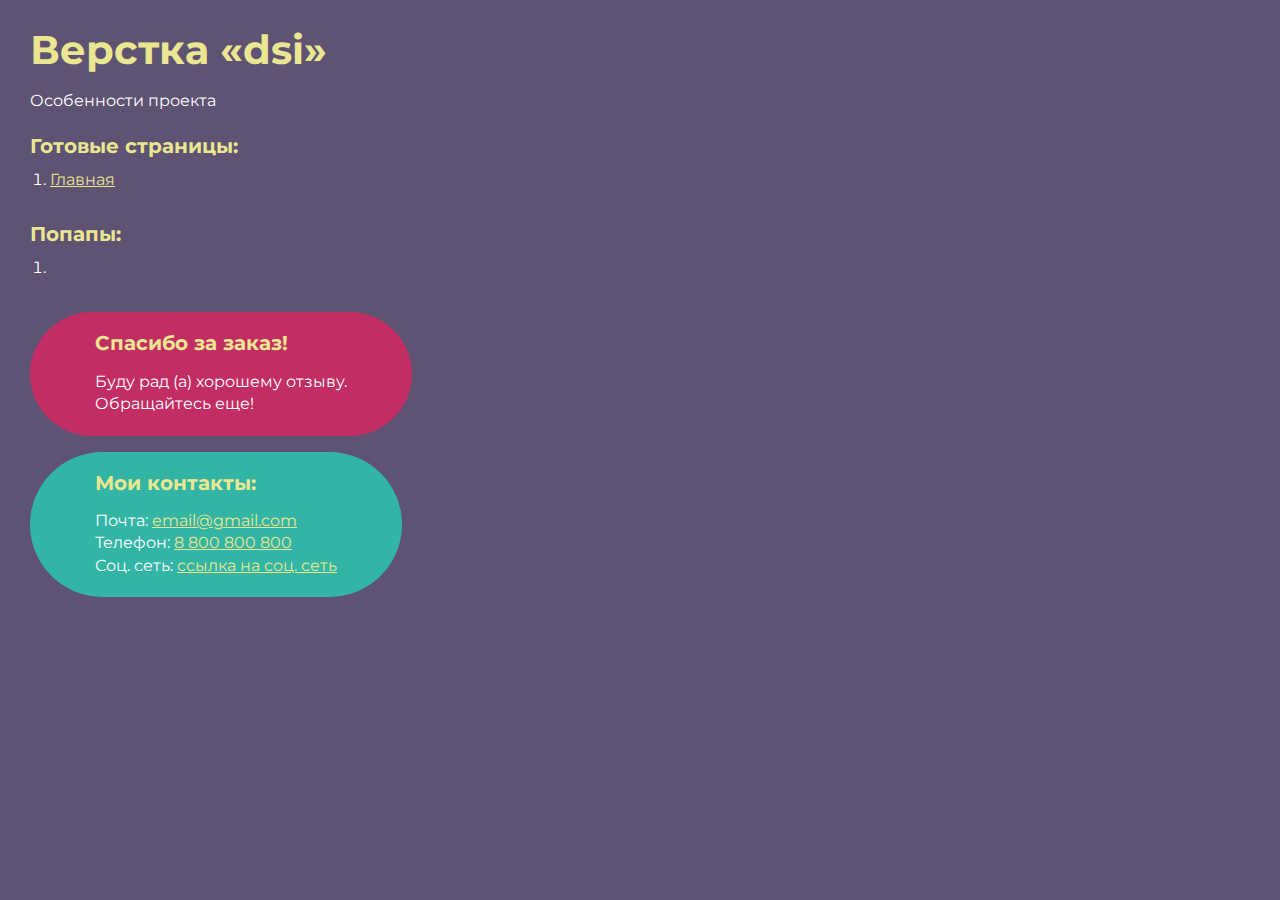
<file: index.html>
<!DOCTYPE html>
<html>

<head>
	<meta charset="UTF-8">
	<meta name="viewport" content="width=device-width, initial-scale=1.0">
	<title>Верстка «dsi»</title>
</head>

<body>
	<div class="rootpage">
		<h1>Верстка «dsi»</h1>
		<div class="rootpage__info">
			Особенности проекта
		</div>
		<h2>Готовые страницы:</h2>
		<ol class="rootpage__list">
			<li><a target="_blank" href="home.html">Главная</a></li>
		</ol>
		<h2>Попапы:</h2>
		<ol class="rootpage__list">
			<li><a target="_blank" href="home.html#"></a></li>
		</ol>
		<div class="rootpage__tnx">
			<h2>Спасибо за заказ!</h2>
			<p>Буду рад (а) хорошему отзыву.</p>
			<p>Обращайтесь еще!</p>
		</div>
		<div class="rootpage__contacts">
			<h2>Мои контакты:</h2>
			<p>Почта: <a href="mailto:email@gmail.com">email@gmail.com</a></p>
			<p>Телефон: <a href="tel:8800800800">8 800 800 800</a></p>
			<p>Соц. сеть: <a href="">ссылка на соц. сеть</a></p>
		</div>
	</div>
</body>
<style>
	@charset "UTF-8";
	@import url("https://fonts.googleapis.com/css?family=Montserrat:regular,700&display=swap");

	*,
	*::before,
	*::after {
		padding: 0px;
		margin: 0px;
		border: 0px;
		box-sizing: border-box;
	}

	html,
	body {
		height: 100%;
		margin: 0;
		padding: 0;
		min-width: 320px;
		width: 100%;
		color: #fff;
		background-color: #5e5373;
	}

	body {
		font-family: Montserrat;
		font-size: 100%;
		line-height: 1;
		font-size: 1rem;
	}

	a {
		text-decoration: underline;
		color: #ebe691
	}

	a:visited {
		text-decoration: underline;
		color: #aaa768;
	}

	a:hover {
		text-decoration: none;
	}

	ul li {
		list-style: none;
	}

	img {
		vertical-align: top;
	}

	.wrapper {
		width: 100%;
		min-height: 100%;
		overflow: hidden;
	}

	.rootpage {
		padding: 30px;
		display: flex;
		flex-direction: column;
		align-items: flex-start;
	}

	@media (max-width: 767px) {
		.rootpage {
			padding: 30px 15px;
		}
	}

	h1 {
		color: #ebe691;
		font-size: 2.5rem;
		margin: 0px 0px 1.25rem 0px;
	}

	@media (max-width: 767px) {
		h1 {
			font-size: 1.85rem;
			margin: 0px 0px 1.25rem 0px;
		}
	}

	h2 {
		color: #ebe691;
		font-size: 1.25rem;
		margin: 0px 0px 1rem 0px;
	}

	@media (max-width: 767px) {
		h2 {
			font-size: 1.125rem;
			margin: 0px 0px 1rem 0px;
		}
	}

	.rootpage__info {
		line-height: 140%;
		margin: 0px 0px 1.5rem 0px;
	}

	.rootpage__list {
		margin: 0px 0px 2.25rem 1.25rem;
	}

	.rootpage__list li:not(:last-child) {
		margin: 0px 0px 15px 0px;
	}

	.rootpage__contacts,
	.rootpage__tnx {
		border-radius: 200px;
		padding: 20px 65px;
		line-height: 140%;
	}

	@media (max-width: 767px) {

		.rootpage__contacts,
		.rootpage__tnx {
			border-radius: 40px;
			padding: 20px;
		}
	}

	.rootpage__contacts {
		background: #32b5a4;

	}

	.rootpage__contacts a {
		color: #ebe691;
	}

	.rootpage__tnx {
		background: #c22d63;
		margin: 0px 0px 1rem 0px;
	}
</style>

</html>
</file>
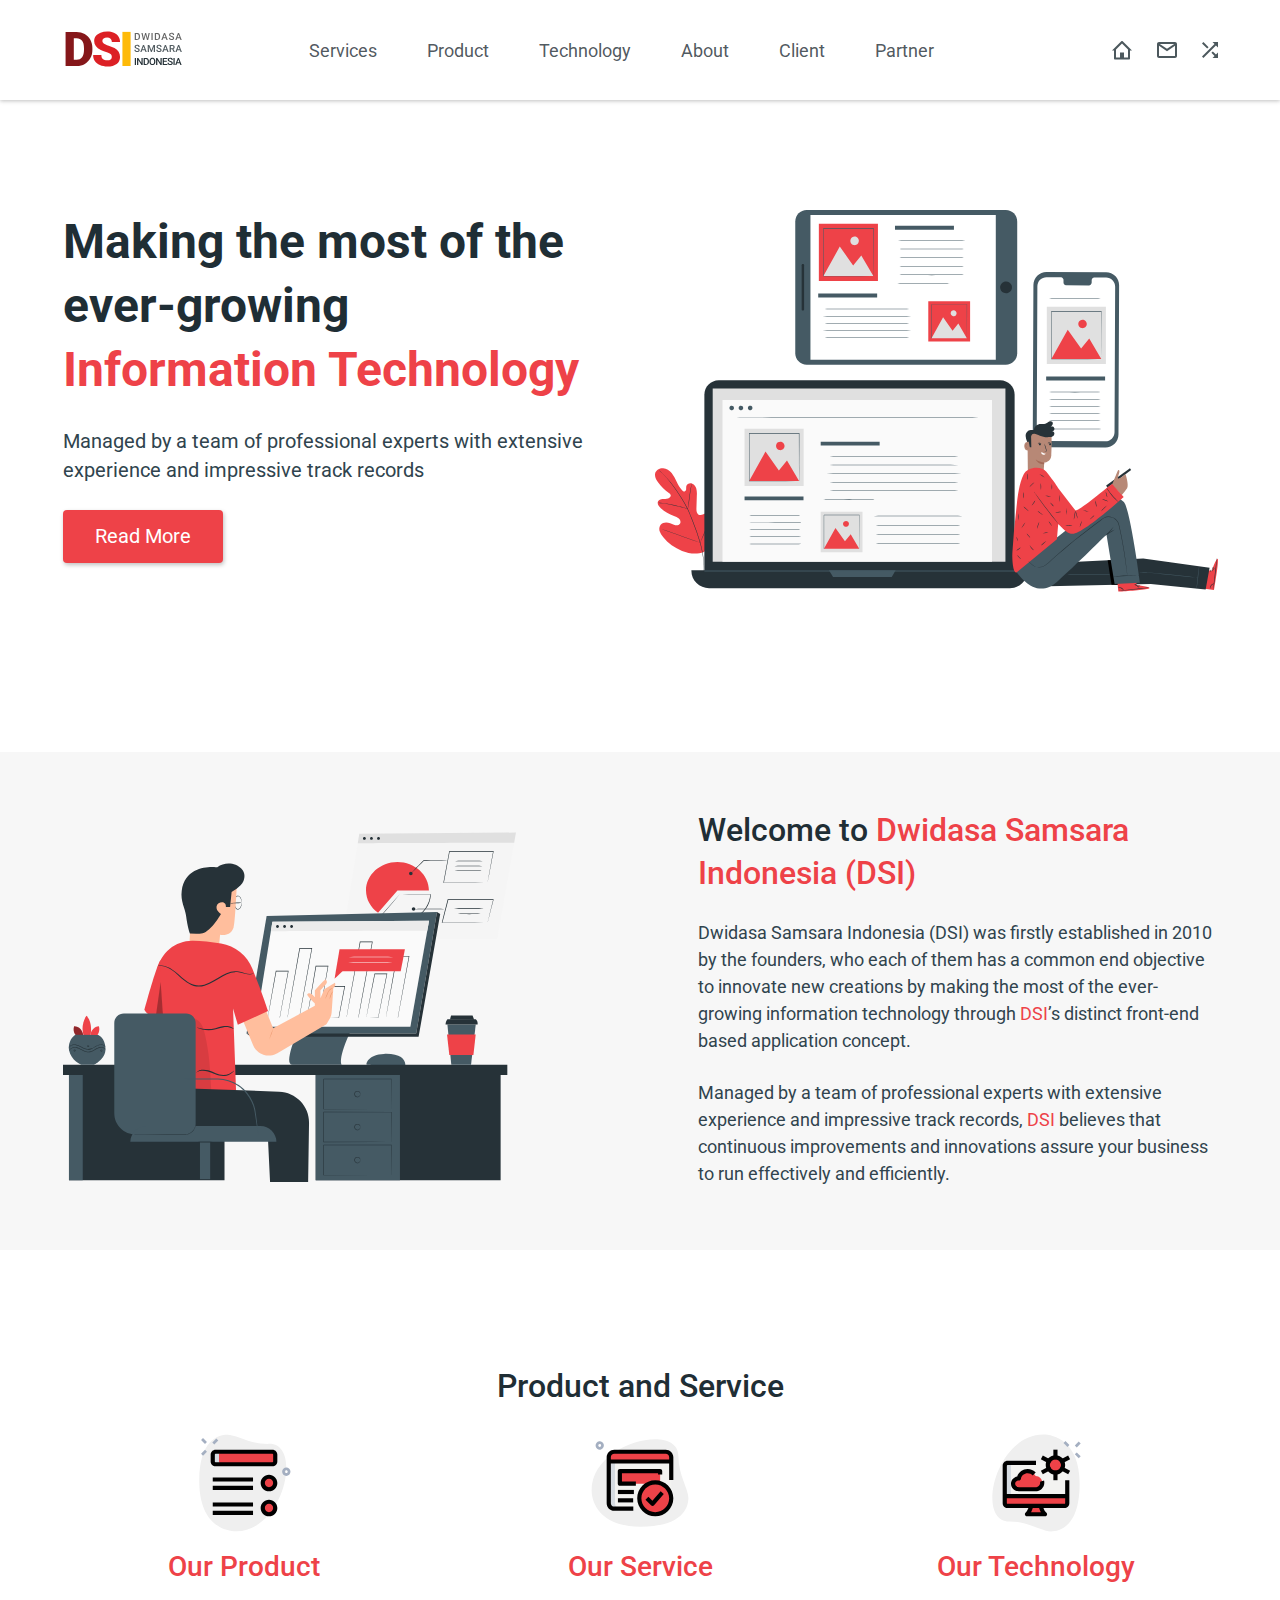
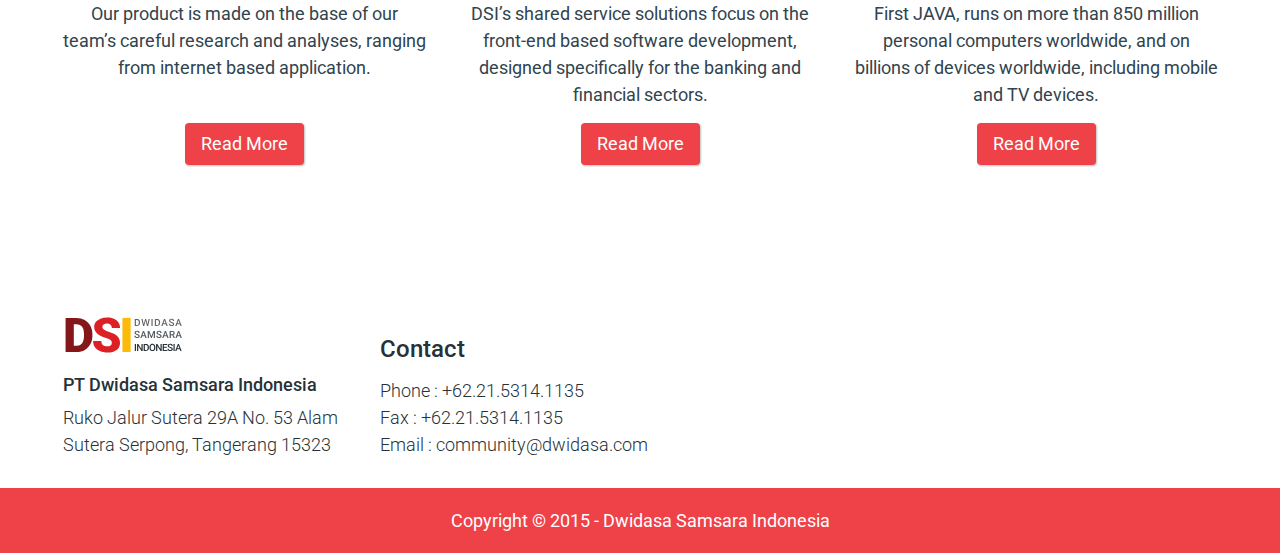
<file: home.html>
<!DOCTYPE html>
<html lang="ru">

<head>
	<title>Главная</title>
	<meta charset="UTF-8">
	<meta name="format-detection" content="telephone=no">
	<!-- <style>body{opacity: 0;}</style> -->
	<link rel="stylesheet" href="css/style.min.css?_v=20220520042811">
	<link rel="shortcut icon" href="favicon.ico">
	<!-- <meta name="robots" content="noindex, nofollow"> -->
	<meta name="viewport" content="width=device-width, initial-scale=1.0">
</head>

<body>
	<div class="wrapper">
		<header class="header">
			<div class="header__container">
				<div class="header__menu menu">
					<div class="menu__logo">
						<a href="" class="button"><img src="img/logo.svg" alt=""></a>
					</div>
					<nav class="menu__body">
						<ul class="menu__list">
							<li class="menu__item"><a href="" class="menu__link">Services</a></li>
							<li class="menu__item"><a href="" class="menu__link">Product</a></li>
							<li class="menu__item"><a href="" class="menu__link">Technology</a></li>
							<li class="menu__item"><a href="" class="menu__link">About</a></li>
							<li class="menu__item"><a href="" class="menu__link">Client</a></li>
							<li class="menu__item"><a href="" class="menu__link">Partner</a></li>
						</ul>
					</nav>
					<div class="menu__soc soc">
						<a href="" class="soc__item"><img src="img/Union.svg" alt=""></a>
						<a href="" class="soc__item"><img src="img/mail.svg" alt=""></a>
						<a href="" class="soc__item"><img src="img/shuffle.svg" alt=""></a>
					</div>
					<button type="button" class="menu__icon icon-menu"><span></span></button>
				</div>
			</div>
		</header>
		<main class="page">
			<div class="page__container">
				<div class="page__info info-page">
					<div class="info-page__title">Making the most of the ever-growing
						<span> Information Technology</span>
					</div>
					<div class="info-page__text">Managed by a team of professional experts with extensive experience and impressive track records</div>
					<div class="info-page__button">
						<a href="" class="button__info">Read More</a>
					</div>
				</div>
				<div class="page__picture">
					<img src="img/page.svg" alt="">
				</div>
			</div>
			<div class="welcome">
				<div class="welcome__container">
					<div class="welcome__picture">
						<img src="img/welcome.svg" alt="">
					</div>
					<div class="welcome__info info-welcome">
						<div class="info-welcome__title">Welcome to
							<span> Dwidasa Samsara Indonesia (DSI)</span>
						</div>
						<div class="info-welcome__text">
							<p>Dwidasa Samsara Indonesia (DSI) was firstly established in 2010 by the founders, who each of them has a common end objective to innovate new creations by making the most of the ever-growing information technology through <span>DSI</span>’s distinct front-end based application concept.</p>
							<p>Managed by a team of professional experts with extensive experience and impressive track records, <span>DSI</span> believes that continuous improvements and innovations assure your business to run effectively and efficiently.</p>
						</div>
					</div>

				</div>
			</div>
			<div class="product">
				<div class="product__container">
					<div class="product__title">Product and Service</div>
					<div class="product__cards">

						<div class="product__card card-product">
							<div class="card-product__picture">
								<img src="img/op.svg" alt="">
							</div>
							<div class="card-product__sub"><span>Our Product</span></div>
							<div class="card-product__text">Our product is made on the base of our team’s careful research and analyses, ranging from internet based application.</div>
							<a href="" class="card-product__button">Read More</a>
						</div>

						<div class="product__card card-product">
							<div class="card-product__picture">
								<img src="img/os.svg" alt="">
							</div>
							<div class="card-product__sub"><span>Our Service</span></div>
							<div class="card-product__text">DSI’s shared service solutions focus on the front-end based software development, designed specifically for the banking and financial sectors.
							</div>
							<a href="" class="card-product__button">Read More</a>
						</div>
						<div class="product__card card-product">
							<div class="card-product__picture">
								<img src="img/ot.svg" alt="">
							</div>
							<div class="card-product__sub"><span>Our Technology</span></div>
							<div class="card-product__text">First JAVA, runs on more than 850 million personal computers worldwide, and on billions of devices worldwide, including mobile and TV devices.</div>
							<a href="" class="card-product__button">Read More</a>
						</div>

					</div>
				</div>
			</div>
			<div class="contacts">
				<div class="contacts__container">
					<div class="contacts__info info-contacts">
						<div class="info-contacts__logo">
							<img src="img/logo.svg" alt="">
						</div>
						<div class="info-contacts__local">PT Dwidasa Samsara Indonesia
						</div>
						<div class="info-contacts__text">Ruko Jalur Sutera 29A No. 53
							Alam Sutera Serpong, Tangerang 15323
						</div>
					</div>
					<div class="contacts__tel tel-contacts">
						<div class="tel-contacts__sub">Contact</div>
						<div class="tel-contacts__phone">Phone : +62.21.5314.1135</div>
						<div class="tel-contacts__fax">Fax : +62.21.5314.1135</div>
						<div class="tel-contacts__mail">Email : community@dwidasa.com</div>
					</div>
				</div>
			</div>
		</main>

		<footer class="footer">
			<div class="footer__title">
				Copyright © 2015 - Dwidasa Samsara Indonesia
			</div>
	</div>
	</footer>
	</div>
	<!-- 
<div id="popup" aria-hidden="true" class="popup">
	<div class="popup__wrapper">
		<div class="popup__content">
			<button data-close type="button" class="popup__close">Закрыть</button>
			<div class="popup__text">
			</div>
		</div>
	</div>
</div>
 -->

	<script src="js/app.min.js?_v=20220520042811"></script>
</body>

</html>
</file>
<file: css/style.min.css>
@charset "UTF-8";@import url('https://fonts.googleapis.com/css2?family=Roboto:wght@300; 400;500;700&display=swap');*{padding:0;margin:0;border:0}*,:after,:before{-webkit-box-sizing:border-box;box-sizing:border-box}body,html{height:100%;min-width:320px}body{color:#000;line-height:1;font-family:Roboto,sans-serif;font-size:.875rem;-ms-text-size-adjust:100%;-moz-text-size-adjust:100%;-webkit-text-size-adjust:100%;-webkit-font-smoothing:antialiased;-moz-osx-font-smoothing:grayscale}button,input,textarea{font-family:Roboto,sans-serif;font-size:inherit}button{cursor:pointer;color:inherit;background-color:inherit}a{color:inherit}a:link,a:visited{text-decoration:none}a:hover{text-decoration:none}ul li{list-style:none}img{vertical-align:top}h1,h2,h3,h4,h5,h6{font-weight:inherit;font-size:inherit}.lock body{overflow:hidden;-ms-touch-action:none;touch-action:none}.wrapper{min-height:100%;display:-webkit-box;display:-ms-flexbox;display:flex;-webkit-box-orient:vertical;-webkit-box-direction:normal;-ms-flex-direction:column;flex-direction:column;overflow:hidden}.wrapper>main{-webkit-box-flex:1;-ms-flex:1 1 auto;flex:1 1 auto}.wrapper>*{min-width:0}[class*=__container]{margin:0 auto;max-width:72.1875rem;-webkit-box-sizing:content-box;box-sizing:content-box}[class*=-ibg]{position:relative}[class*=-ibg] img{position:absolute;width:100%;height:100%;top:0;left:0;-o-object-fit:cover;object-fit:cover}[class*=-ibg_contain] img{-o-object-fit:contain;object-fit:contain}.header{-webkit-box-shadow:0 1px 4px rgba(0,0,0,.25);box-shadow:0 1px 4px rgba(0,0,0,.25)}.header__container{padding:22px 0 22px 0}.header__menu{display:-webkit-box;display:-ms-flexbox;display:flex;-webkit-box-pack:justify;-ms-flex-pack:justify;justify-content:space-between;-webkit-box-align:center;-ms-flex-align:center;align-items:center;text-align:center;-ms-flex-wrap:wrap;flex-wrap:wrap}.menu__body._active .menu__list{background:rgba(238,66,72,.5764705882);display:block;position:absolute;top:0;left:0;-webkit-transition-duration:.5s;-o-transition-duration:.5s;transition-duration:.5s}.menu__list{display:-webkit-box;display:-ms-flexbox;display:flex;-ms-flex-wrap:wrap;flex-wrap:wrap}.menu__item{margin-right:50px}.menu__item :hover{-webkit-transform:scale(1.5);-ms-transform:scale(1.5);transform:scale(1.5);-webkit-transition-duration:1s;-o-transition-duration:1s;transition-duration:1s}.menu__link{font-style:normal;font-weight:400;font-size:18px;line-height:21px;color:rgba(31,46,53,.8);display:inline-block}.menu__soc{display:-webkit-box;display:-ms-flexbox;display:flex;-webkit-box-align:center;-ms-flex-align:center;align-items:center;text-align:center}.soc :not(:last-child){margin-right:25px}.soc__item{display:inline-block}.soc__item :hover{-webkit-transform:translate(0,5px);-ms-transform:translate(0,5px);transform:translate(0,5px);-webkit-transition-duration:1s;-o-transition-duration:1s;transition-duration:1s}.icon-menu{display:none}.footer{background:#ee4248}.footer__title{padding:22px 0 22px;text-align:center;font-size:18px;line-height:21px;color:#fff}.page span{color:#ee4248}.page__container{display:-webkit-box;display:-ms-flexbox;display:flex;-webkit-box-pack:justify;-ms-flex-pack:justify;justify-content:space-between;padding:110px 0 160px 0;-ms-flex-wrap:wrap;flex-wrap:wrap}.page__info{max-width:545px}.info-page__title{font-weight:700;font-size:48px;line-height:133.69%;color:#1f2e35;margin-bottom:25px}.info-page__text{font-size:20px;line-height:29px;color:#30444e;margin-bottom:25px}.button__info{padding:12px 32px;font-size:20px;line-height:29px;color:#fff;display:inline-block;background:#ee4248;-webkit-box-shadow:1px 2px 4px rgba(0,0,0,.25);box-shadow:1px 2px 4px rgba(0,0,0,.25);border-radius:4px}.button__info:hover{-webkit-transform:scale(1.1);-ms-transform:scale(1.1);transform:scale(1.1);-webkit-transition-duration:1s;-o-transition-duration:1s;transition-duration:1s}.welcome{background:#f7f7f7}.welcome__container{display:-webkit-box;display:-ms-flexbox;display:flex;-webkit-box-pack:justify;-ms-flex-pack:justify;justify-content:space-between;padding-bottom:63px;-ms-flex-wrap:wrap;flex-wrap:wrap}.welcome__info{max-width:520px;margin-top:57px}.info-welcome__title{font-weight:500;font-size:32px;line-height:133.69%;color:#1f2e35;margin-bottom:25px}.info-welcome__text{font-size:18px;line-height:150%;color:#30444e}.info-welcome__text p:not(:last-child){margin-bottom:25px}.product__container{padding:115px 0 115px 0}.product__title{font-weight:500;font-size:32px;line-height:133.69%;text-align:center;color:#1f2e35;margin-bottom:25px}.product__cards{display:-webkit-box;display:-ms-flexbox;display:flex;-webkit-box-pack:justify;-ms-flex-pack:justify;justify-content:space-between;-ms-flex-wrap:wrap;flex-wrap:wrap;gap:25px}.card-product{max-width:363px;-webkit-box-align:center;-ms-flex-align:center;align-items:center;text-align:center;display:-webkit-box;display:-ms-flexbox;display:flex;-webkit-box-orient:vertical;-webkit-box-direction:normal;-ms-flex-direction:column;flex-direction:column}.card-product__picture{margin-bottom:15px}.card-product__sub{margin-bottom:15px;font-weight:500;font-size:28px;line-height:133.69%}.card-product__text{margin-bottom:15px;font-size:18px;line-height:150%;color:#30444e;-webkit-box-flex:1;-ms-flex:1 1 auto;flex:1 1 auto}.card-product__button{font-size:18px;line-height:144.69%;color:#fff;background:#ee4248;-webkit-box-shadow:1px 1px 2px rgba(0,0,0,.25);box-shadow:1px 1px 2px rgba(0,0,0,.25);border-radius:4px;display:inline-block;padding:8px 16px}.contacts__container{padding:28px 0 30px 0;display:-webkit-box;display:-ms-flexbox;display:flex}.contacts__info{max-width:317px}.info-contacts__logo{margin-bottom:10px;max-width:100%}.info-contacts__local{margin-bottom:10px;font-weight:500;font-size:18px;line-height:21px;color:#263238}.info-contacts__text{font-weight:300;font-size:18px;line-height:149.19%;color:#263238}.tel-contacts{display:-webkit-box;display:-ms-flexbox;display:flex;-webkit-box-orient:vertical;-webkit-box-direction:normal;-ms-flex-direction:column;flex-direction:column;-webkit-box-pack:end;-ms-flex-pack:end;justify-content:flex-end}.tel-contacts__sub{font-weight:500;font-size:24px;line-height:28px;color:#263238;margin-bottom:15px}.tel-contacts__phone{font-weight:300;font-size:18px;line-height:149.19%;color:#263238}.tel-contacts__fax{font-weight:300;font-size:18px;line-height:149.19%;color:#263238}.tel-contacts__mail{font-weight:300;font-size:18px;line-height:149.19%;color:#263238}@media (max-width:74.0625em){[class*=__container]{max-width:60.625rem}.header__menu{-webkit-box-orient:vertical;-webkit-box-direction:normal;-ms-flex-direction:column;flex-direction:column;gap:25px}.page__container{-webkit-box-pack:center;-ms-flex-pack:center;justify-content:center;-webkit-box-align:center;-ms-flex-align:center;align-items:center;padding:50px 0 60px 0;-webkit-box-orient:vertical;-webkit-box-direction:reverse;-ms-flex-direction:column-reverse;flex-direction:column-reverse}.page__info{-webkit-box-align:center;-ms-flex-align:center;align-items:center;text-align:center}.welcome__container{-webkit-box-pack:center;-ms-flex-pack:center;justify-content:center}}@media (max-width:61.99875em){[class*=__container]{max-width:46.875rem}.page__container{-webkit-box-pack:center;-ms-flex-pack:center;justify-content:center}.product__cards{-webkit-box-align:center;-ms-flex-align:center;align-items:center;text-align:center;-webkit-box-pack:center;-ms-flex-pack:center;justify-content:center}}@media (max-width:47.99875em){[class*=__container]{max-width:none}.menu__item{margin-right:20px}.page__picture img{max-width:100%}.welcome__picture img{max-width:100%}}@media (max-width:29.99875em){.menu__list{position:absolute;left:-200%;top:0;padding:5px 10px}.menu__item{margin-bottom:20px}.icon-menu{display:block;position:relative;width:30px;height:18px;cursor:pointer;z-index:5}.icon-menu span,.icon-menu::after,.icon-menu::before{content:"";-webkit-transition:all .3s ease 0s;-o-transition:all .3s ease 0s;transition:all .3s ease 0s;left:0;position:absolute;width:100%;height:2px;background-color:#000}.icon-menu::before{top:0}.icon-menu::after{bottom:0}.icon-menu span{top:calc(50% - 1px)}.icon-menu._active span{-webkit-transform:scale(0);-ms-transform:scale(0);transform:scale(0)}.icon-menu._active::before{-webkit-transform:rotate(-45deg);-ms-transform:rotate(-45deg);transform:rotate(-45deg);top:calc(50% - 1px)}.icon-menu._active::after{-webkit-transform:rotate(45deg);-ms-transform:rotate(45deg);transform:rotate(45deg);bottom:calc(50% - 1px)}.product__container{padding:50px 0 50px 0}}
</file>
